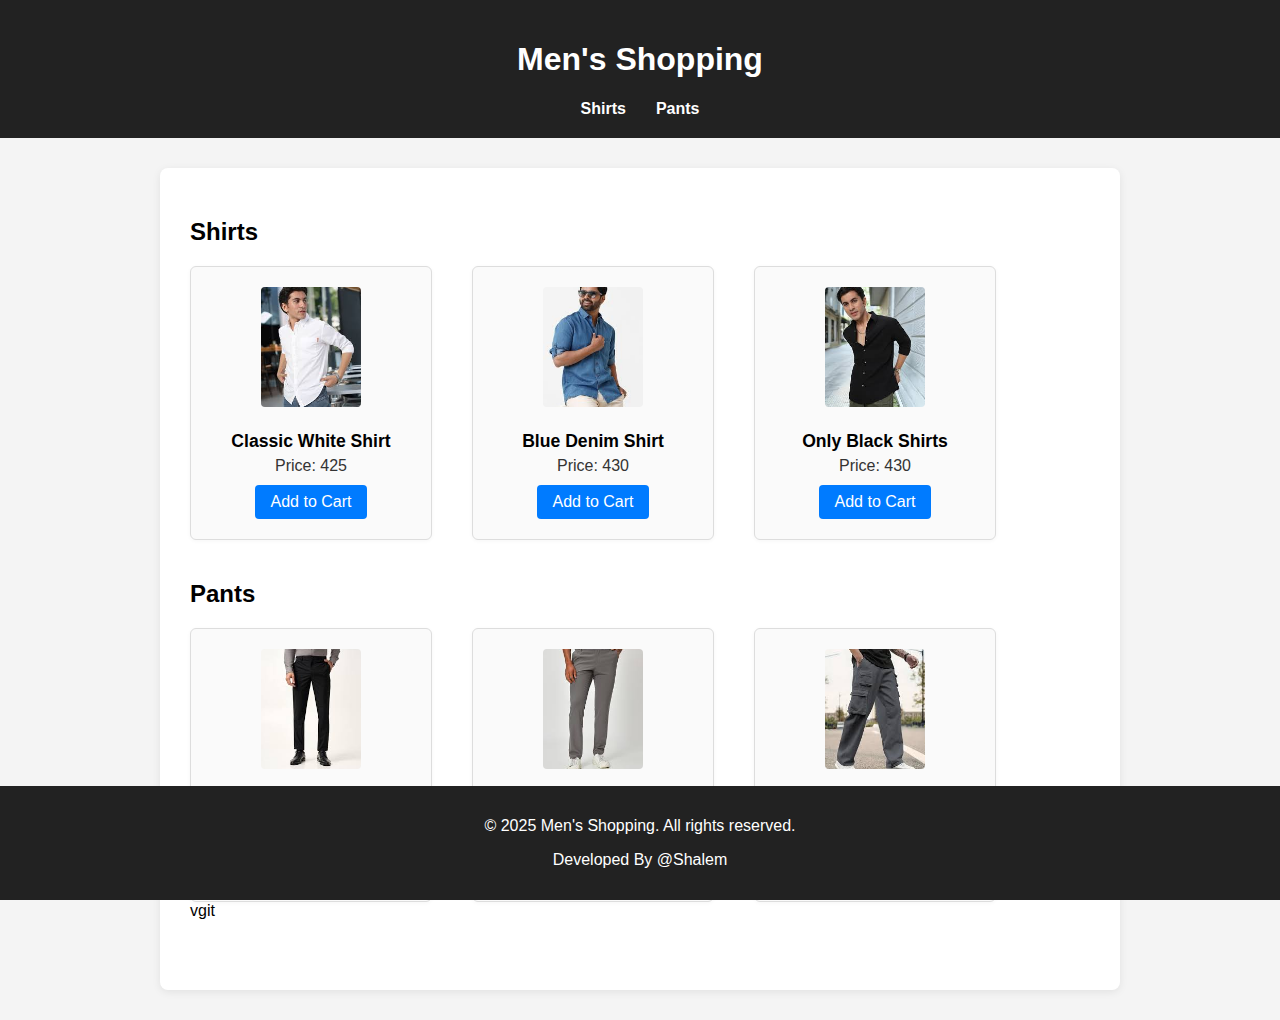
<file: index.html>
<!DOCTYPE html>
<html lang="en">
<head>
    <meta charset="UTF-8">
    <meta name="viewport" content="width=device-width, initial-scale=1.0">
    <title>Men's Shopping - Shirts & Pants</title>
    <link rel="stylesheet" href="style.css">
</head>
<body>
    <header>
        <h1>Men's Shopping</h1>
        <nav>
            <ul>
                <li><a href="#shirts">Shirts</a></li>
                <li><a href="#pants">Pants</a></li>
            </ul>
        </nav>
    </header>
    <main>
        <section id="shirts">
            <h2>Shirts</h2>
            <div class="product-list">

                <div class="product">
                    <img src="images/whiteshirt.jpeg" alt="Classic White Shirt">
                    <h3>Classic White Shirt</h3>
                    <p>Price: 425</p>
                    <button>Add to Cart</button>
                </div>
                <div class="product">
                    <img src="images/bluedenim.jpeg" alt="Blue Denim Shirt">
                    <h3>Blue Denim Shirt</h3>
                    <p>Price: 430</p>
                    <button>Add to Cart</button>
                </div>
                <div class="product">
                    <img src="images/blackshirt.jpeg" alt="Blue Denim Shirt">
                    <h3>Only Black Shirts</h3>
                    <p>Price: 430</p>
                    <button>Add to Cart</button>
                </div>

            </div>
        </section>

        <section id="pants">
            <h2>Pants</h2>
            <div class="product-list">

                <div class="product">
                    <img src="images/blackformalpant.jpeg" alt="Black Formal Pants">
                    <h3>Black Formal Pants</h3>
                    <p>Price: $35</p>
                    <button>Add to Cart</button>
                </div>
                <div class="product">
                    <img src="images/chinos.jpeg" alt="Casual Chinos">
                    <h3>Casual Chinos</h3>
                    <p>Price: $28</p>
                    <button>Add to Cart</button>
                </div>
                <div class="product">
                    <img src="images/cargos.jpeg" alt="Casual Chinos">
                    <h3>Casual Chinos</h3>
                    <p>Price: 628</p>
                    <button>Add to Cart</button>
                </div>
                
            </div>vgit
        </section>
    </main>
    <footer>
        <p>&copy; 2025 Men's Shopping. All rights reserved.</p>
        <p>Developed By @Shalem</p>
    </footer>
</body>
</html>
</file>
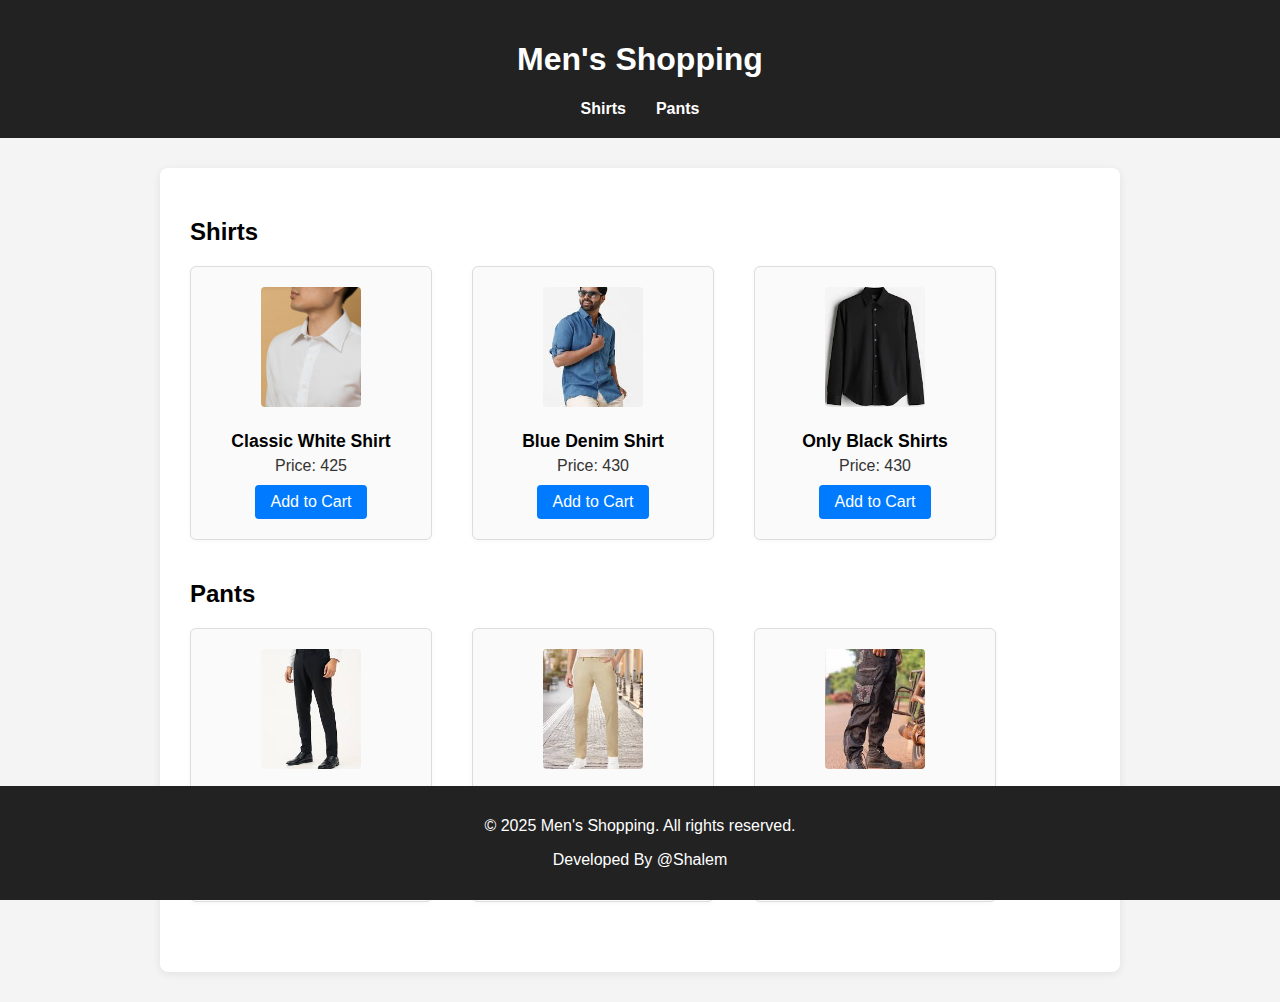
<file: front-end/index.html>
<!DOCTYPE html>
<html lang="en">
<head>
    <meta charset="UTF-8">
    <meta name="viewport" content="width=device-width, initial-scale=1.0">
    <title>Men's Shopping - Shirts & Pants</title>
    <link rel="stylesheet" href="styles.css">
</head>
<body>
    <header>
        <h1>Men's Shopping</h1>
        <nav>
            <ul>
                <li><a href="#shirts">Shirts</a></li>
                <li><a href="#pants">Pants</a></li>
            </ul>
        </nav>
    </header>
    <main>
        <section id="shirts">
            <h2>Shirts</h2>
            <div class="product-list">

                <div class="product">
                    <img src="images/whiteshirt.jpeg" alt="Classic White Shirt">
                    <h3>Classic White Shirt</h3>
                    <p>Price: 425</p>
                    <button>Add to Cart</button>
                </div>
                <div class="product">
                    <img src="images/denimshirt.jpeg" alt="Blue Denim Shirt">
                    <h3>Blue Denim Shirt</h3>
                    <p>Price: 430</p>
                    <button>Add to Cart</button>
                </div>
                <div class="product">
                    <img src="images/blackshirts.jpeg" alt="Blue Denim Shirt">
                    <h3>Only Black Shirts</h3>
                    <p>Price: 430</p>
                    <button>Add to Cart</button>
                </div>

            </div>
        </section>

        <section id="pants">
            <h2>Pants</h2>
            <div class="product-list">

                <div class="product">
                    <img src="images/blackformlpant.jpeg" alt="Black Formal Pants">
                    <h3>Black Formal Pants</h3>
                    <p>Price: $35</p>
                    <button>Add to Cart</button>
                </div>
                <div class="product">
                    <img src="images/chinos.jpeg" alt="Casual Chinos">
                    <h3>Casual Chinos</h3>
                    <p>Price: $28</p>
                    <button>Add to Cart</button>
                </div>
                <div class="product">
                    <img src="images/cargopants.jpeg" alt="Casual Chinos">
                    <h3>Casual Chinos</h3>
                    <p>Price: 628</p>
                    <button>Add to Cart</button>
                </div>
                
            </div>
        </section>
    </main>
    <footer>
        <p>&copy; 2025 Men's Shopping. All rights reserved.</p>
        <p>Developed By @Shalem</p>
    </footer>
</body>
</html>
</file>
<file: style.css>
body {
    font-family: Arial, sans-serif;
    margin: 0;
    padding: 0;
    background: #f4f4f4;
}
header {
    background: #222;
    color: #fff;
    padding: 20px 0;
    text-align: center;
}
nav ul {
    list-style: none;
    padding: 0;
    margin: 10px 0 0 0;
    display: flex;
    justify-content: center;
    gap: 30px;
}
nav a {
    color: #fff;
    text-decoration: none;
    font-weight: bold;
}
main {
    max-width: 900px;
    margin: 30px auto;
    background: #fff;
    padding: 30px;
    border-radius: 8px;
    box-shadow: 0 2px 8px rgba(0,0,0,0.08);
}
section {
    margin-bottom: 40px;
}
.product-list {
    display: flex;
    gap: 40px;
    flex-wrap: wrap;
}
.product {
    background: #fafafa;
    border: 1px solid #ddd;
    border-radius: 6px;
    padding: 20px;
    width: 200px;
    text-align: center;
    box-shadow: 0 1px 4px rgba(0,0,0,0.04);
}
.product img {
    width: 100px;
    height: 120px;
    object-fit: cover;
    margin-bottom: 10px;
    border-radius: 4px;
}
.product h3 {
    margin: 10px 0 5px 0;
    font-size: 1.1em;
}
.product p {
    margin: 5px 0 10px 0;
    color: #333;
}
button {
    background: #007bff;
    color: #fff;
    border: none;
    padding: 8px 16px;
    border-radius: 4px;
    cursor: pointer;
    font-size: 1em;
    transition: background 0.1s;
}
button:hover {
    background: #15a708;
}
footer {
    background: #222;
    color: #fff;
    text-align: center;
    padding: 15px 0;
    position: fixed;
    width: 100%;
    bottom: 0;
}
</file>
<file: front-end/styles.css>
body {
    font-family: Arial, sans-serif;
    margin: 0;
    padding: 0;
    background: #f4f4f4;
}
header {
    background: #222;
    color: #fff;
    padding: 20px 0;
    text-align: center;
}
nav ul {
    list-style: none;
    padding: 0;
    margin: 10px 0 0 0;
    display: flex;
    justify-content: center;
    gap: 30px;
}
nav a {
    color: #fff;
    text-decoration: none;
    font-weight: bold;
}
main {
    max-width: 900px;
    margin: 30px auto;
    background: #fff;
    padding: 30px;
    border-radius: 8px;
    box-shadow: 0 2px 8px rgba(0,0,0,0.08);
}
section {
    margin-bottom: 40px;
}
.product-list {
    display: flex;
    gap: 40px;
    flex-wrap: wrap;
}
.product {
    background: #fafafa;
    border: 1px solid #ddd;
    border-radius: 6px;
    padding: 20px;
    width: 200px;
    text-align: center;
    box-shadow: 0 1px 4px rgba(0,0,0,0.04);
}
.product img {
    width: 100px;
    height: 120px;
    object-fit: cover;
    margin-bottom: 10px;
    border-radius: 4px;
}
.product h3 {
    margin: 10px 0 5px 0;
    font-size: 1.1em;
}
.product p {
    margin: 5px 0 10px 0;
    color: #333;
}
button {
    background: #007bff;
    color: #fff;
    border: none;
    padding: 8px 16px;
    border-radius: 4px;
    cursor: pointer;
    font-size: 1em;
    transition: background 0.1s;
}
button:hover {
    background: #15a708;
}
footer {
    background: #222;
    color: #fff;
    text-align: center;
    padding: 15px 0;
    position: fixed;
    width: 100%;
    bottom: 0;
}
</file>
